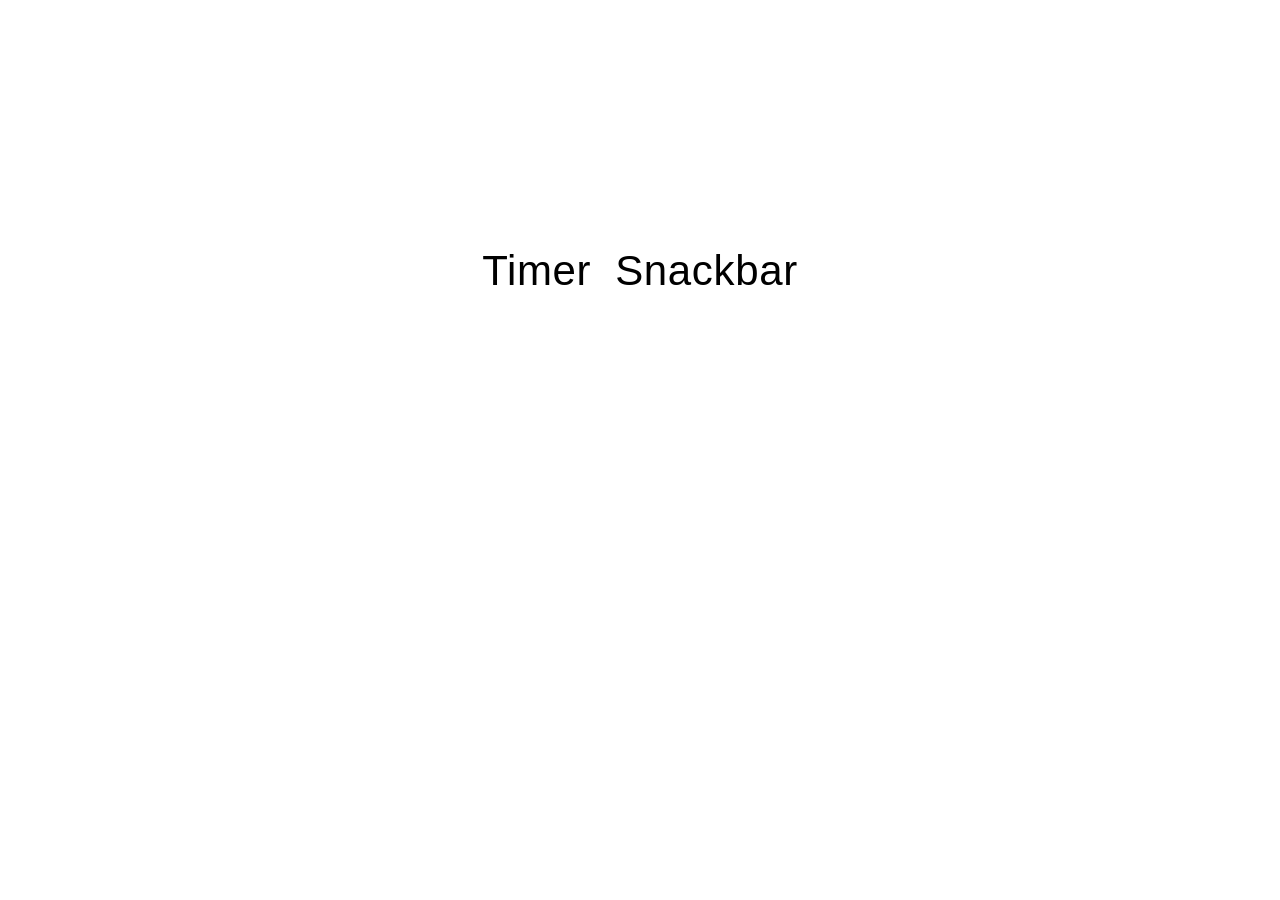
<file: src/index.html>
<!doctype html>
<html lang="en">
  <head>
    <meta charset="UTF-8" />
    <link rel="icon" type="image/svg+xml" href="/favicon.svg" />
    <meta name="viewport" content="width=device-width, initial-scale=1.0" />
    <title>goit-js-hw-10</title>
    <link rel="stylesheet" href="./css/styles.css" />
  </head>
  <body>
    <load src="./partials/header.html" icon-path="img/sprite.svg#logo" />

    <main>
      <!-- Loads the specified .html file -->
      <ul class="task-links-list">
        <li><a href="./1-timer.html" class="task-links">Timer</a></li>
        <li><a href="./2-snackbar.html" class="task-links">Snackbar</a></li>
      </ul>
    </main>

    <load src="./partials/footer.html" />
  </body>
</html>
</file>
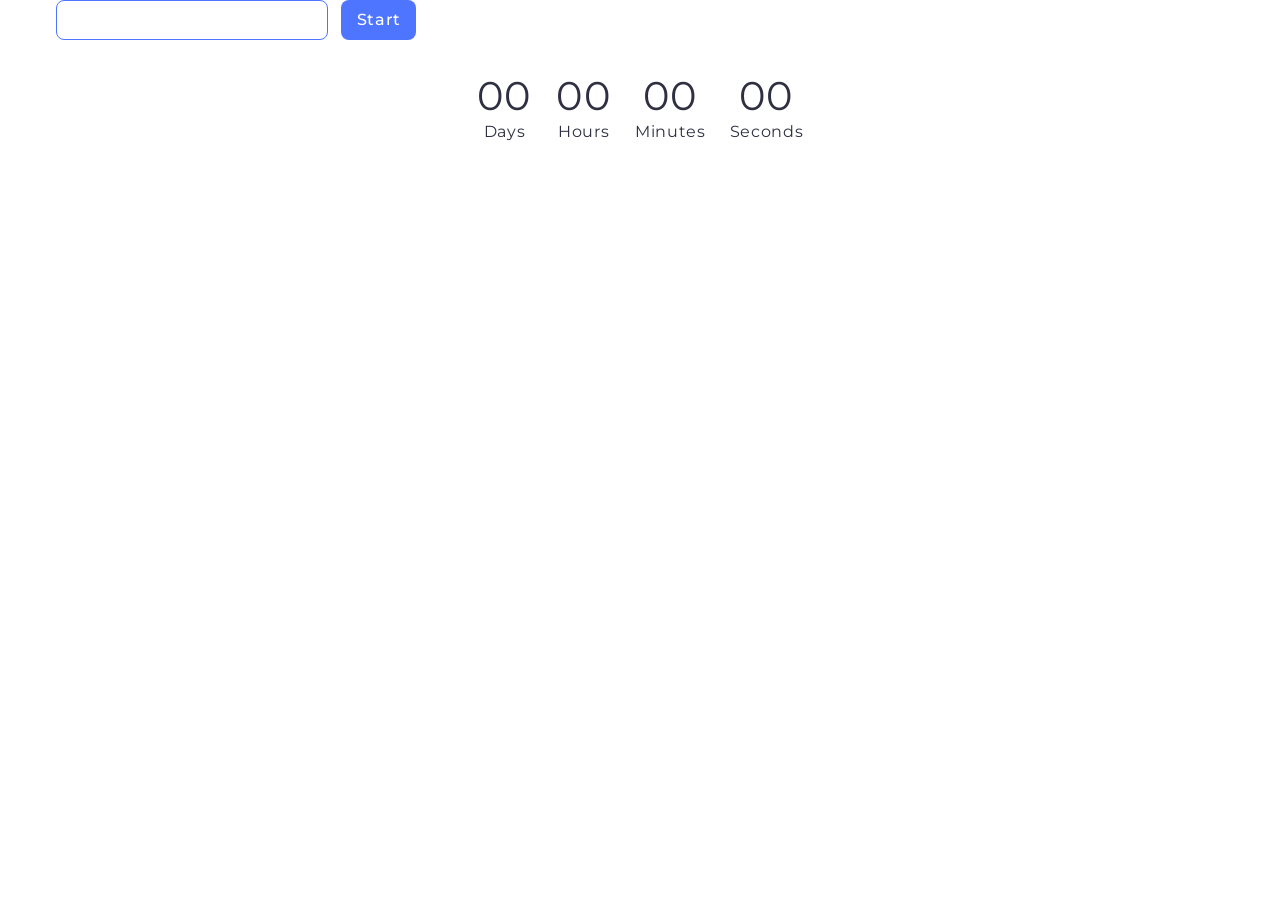
<file: src/1-timer.html>
<!doctype html>
<html lang="en">
  <head>
    <meta charset="UTF-8" />
    <meta http-equiv="X-UA-Compatible" content="IE=edge" />
    <meta name="viewport" content="width=device-width, initial-scale=1.0" />
    <title>Timer</title>
    <link rel="preconnect" href="https://fonts.googleapis.com" />
    <link rel="preconnect" href="https://fonts.gstatic.com" crossorigin />
    <link
      href="https://fonts.googleapis.com/css2?family=Montserrat:wght@400..500&display=swap"
      rel="stylesheet"
    />
    <link rel="stylesheet" href="./css/styles.css" />
  </head>
  <body>
    <load src="./partials/header.html" highlight-act="active" />

    <main>
      <div class="container">
        <input type="text" id="datetime-picker" />
        <button type="button" data-start>Start</button>

        <div class="timer">
          <div class="field">
            <span class="value" data-days>00</span>
            <span class="label">Days</span>
          </div>
          <div class="field">
            <span class="value" data-hours>00</span>
            <span class="label">Hours</span>
          </div>
          <div class="field">
            <span class="value" data-minutes>00</span>
            <span class="label">Minutes</span>
          </div>
          <div class="field">
            <span class="value" data-seconds>00</span>
            <span class="label">Seconds</span>
          </div>
        </div>
        <load src="./partials/back-link.html" />
      </div>
    </main>

    <load src="./partials/footer.html" />

    <script type="module" src="./js/1-timer.js"></script>
  </body>
</html>
</file>
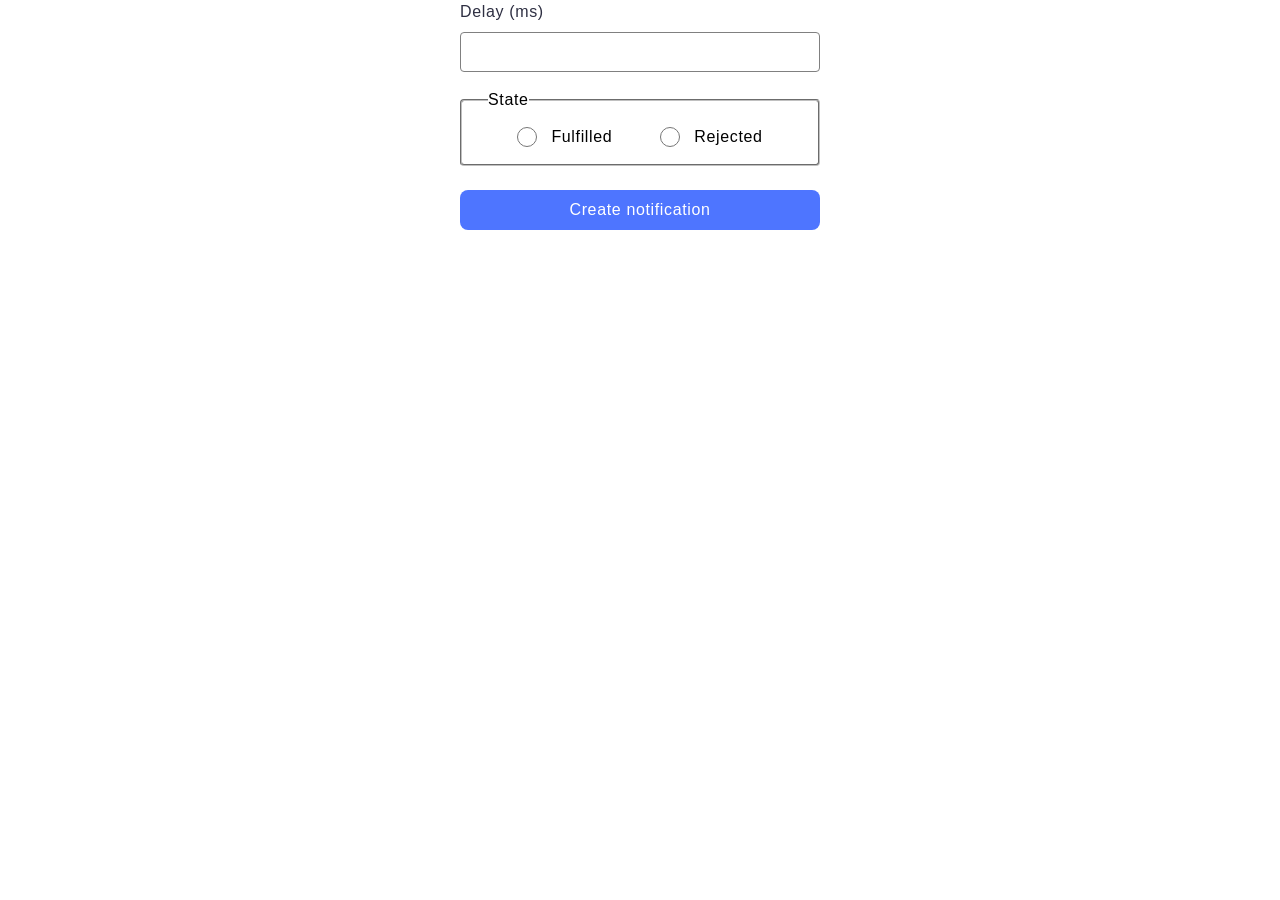
<file: src/2-snackbar.html>
<!doctype html>
<html lang="en">
  <head>
    <meta charset="UTF-8" />
    <meta http-equiv="X-UA-Compatible" content="IE=edge" />
    <meta name="viewport" content="width=device-width, initial-scale=1.0" />
    <title>Snackbar</title>
    <link rel="stylesheet" href="./css/styles.css" />
  </head>
  <body>
    <load
      src="./partials/header.html"
      icon-path="./img/sprite.svg#logo"
      highlight-curr="active"
    />

    <main>
      <div class="container">
        <form class="form">
          <label>
            Delay (ms)
            <input type="number" name="delay" required />
          </label>

          <fieldset>
            <legend>State</legend>
            <label>
              <input type="radio" name="state" value="fulfilled" required />
              Fulfilled
            </label>
            <label>
              <input type="radio" name="state" value="rejected" required />
              Rejected
            </label>
          </fieldset>

          <button type="submit">Create notification</button>
        </form>
        <load src="./partials/back-link.html" />
      </div>
    </main>

    <load src="./partials/footer.html" />

    <script type="module" src="./js/2-snackbar.js"></script>
  </body>
</html>
</file>
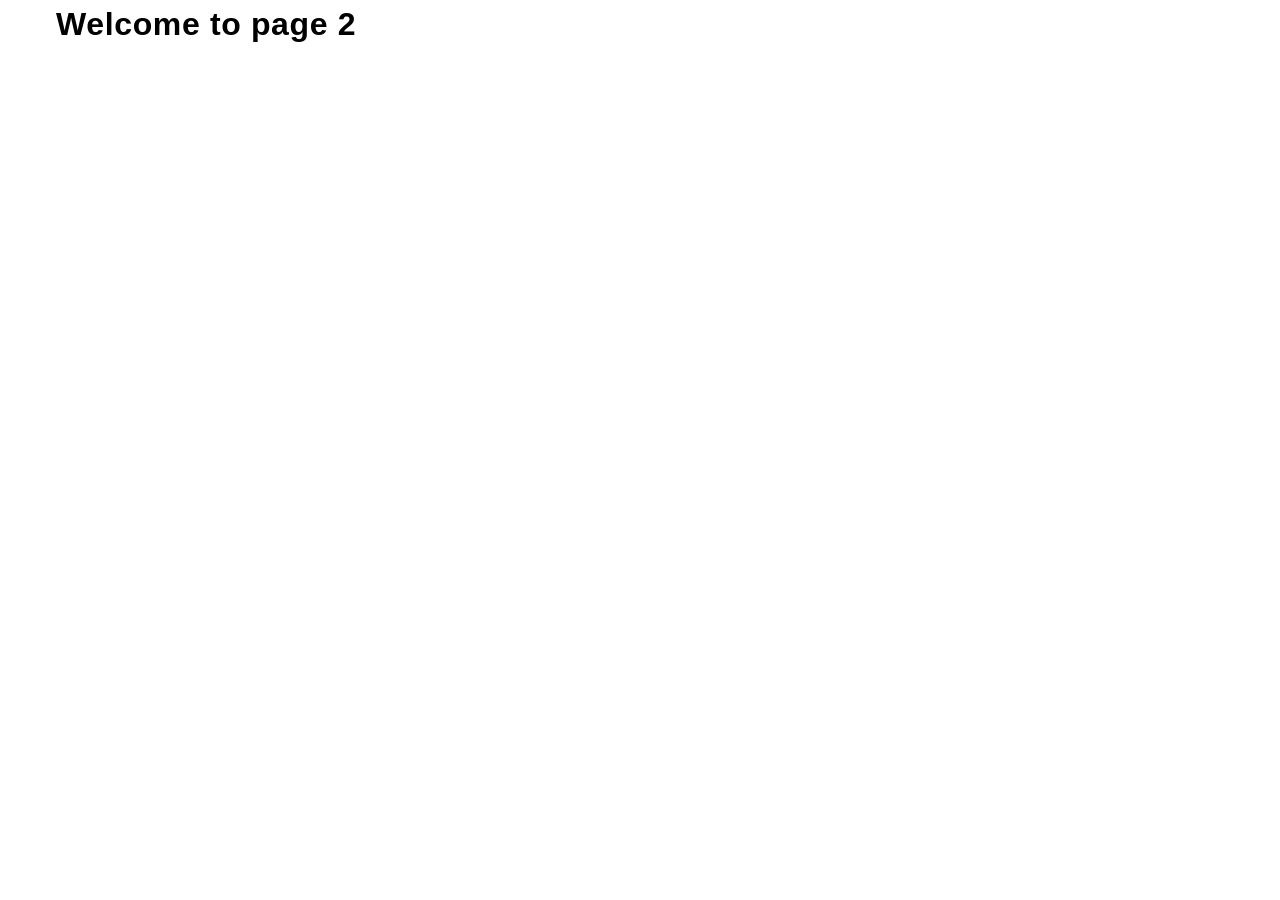
<file: src/page-2.html>
<!DOCTYPE html>
<html lang="en">
  <head>
    <meta charset="UTF-8" />
    <meta http-equiv="X-UA-Compatible" content="IE=edge" />
    <meta name="viewport" content="width=device-width, initial-scale=1.0" />
    <title>Page 2</title>
    <link rel="stylesheet" href="./css/styles.css" />
  </head>
  <body>
    <load
      src="./partials/header.html"
      icon-path="./img/sprite.svg#logo"
      highlight-act="active"
    />

    <main>
      <div class="container">
        <h1 class="main-title">
          <span class="main-title-gradient">Welcome</span> to page 2
        </h1>
        <load src="./partials/back-link.html" />
      </div>
    </main>

    <load src="./partials/footer.html" />
  </body>
</html>
</file>
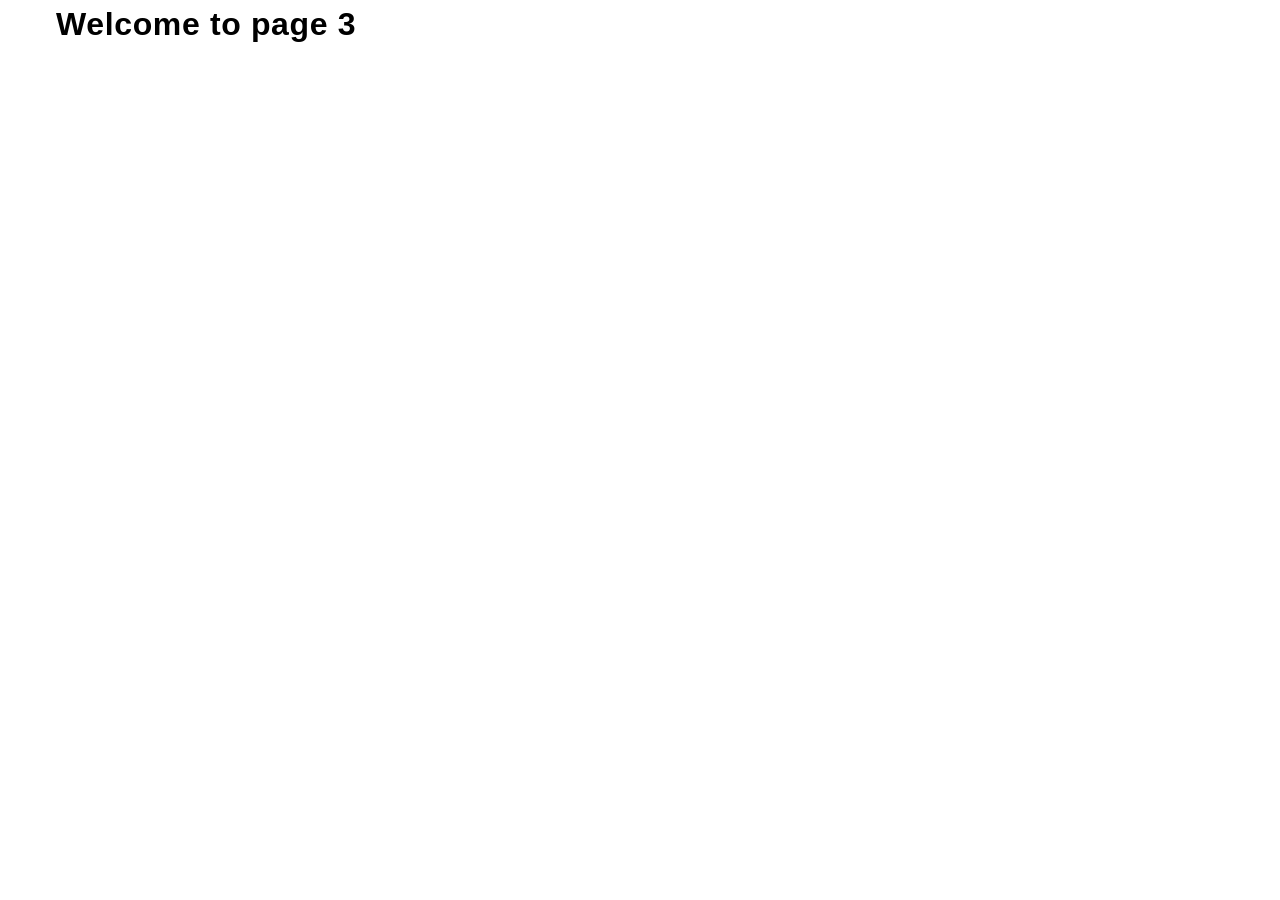
<file: src/page-3.html>
<!DOCTYPE html>
<html lang="en">
  <head>
    <meta charset="UTF-8" />
    <meta http-equiv="X-UA-Compatible" content="IE=edge" />
    <meta name="viewport" content="width=device-width, initial-scale=1.0" />
    <title>Page 3</title>
    <link rel="stylesheet" href="./css/styles.css" />
  </head>
  <body>
    <load
      src="./partials/header.html"
      icon-path="./img/sprite.svg#logo"
      highlight-curr="active"
    />

    <main>
      <div class="container">
        <h1 class="main-title">
          <span class="main-title-gradient">Welcome</span> to page 3
        </h1>
        <load src="./partials/back-link.html" />
      </div>
    </main>

    <load src="./partials/footer.html" />
  </body>
</html>
</file>
<file: src/css/styles.css>
/**
  |============================
  | include css partials with
  | default @import url()
  |============================
*/
/* Common styles */
@import url('./reset.css');
@import url('./base.css');
@import url('./container.css');
@import url('./animations.css');

/* Sections style */
@import url('./header.css');
@import url('./back-link.css');
@import url('./1-timer.css');
@import url('./2-snackbar.css');
@import url('./main-page.css');
@import url('./footer.css');
</file>
